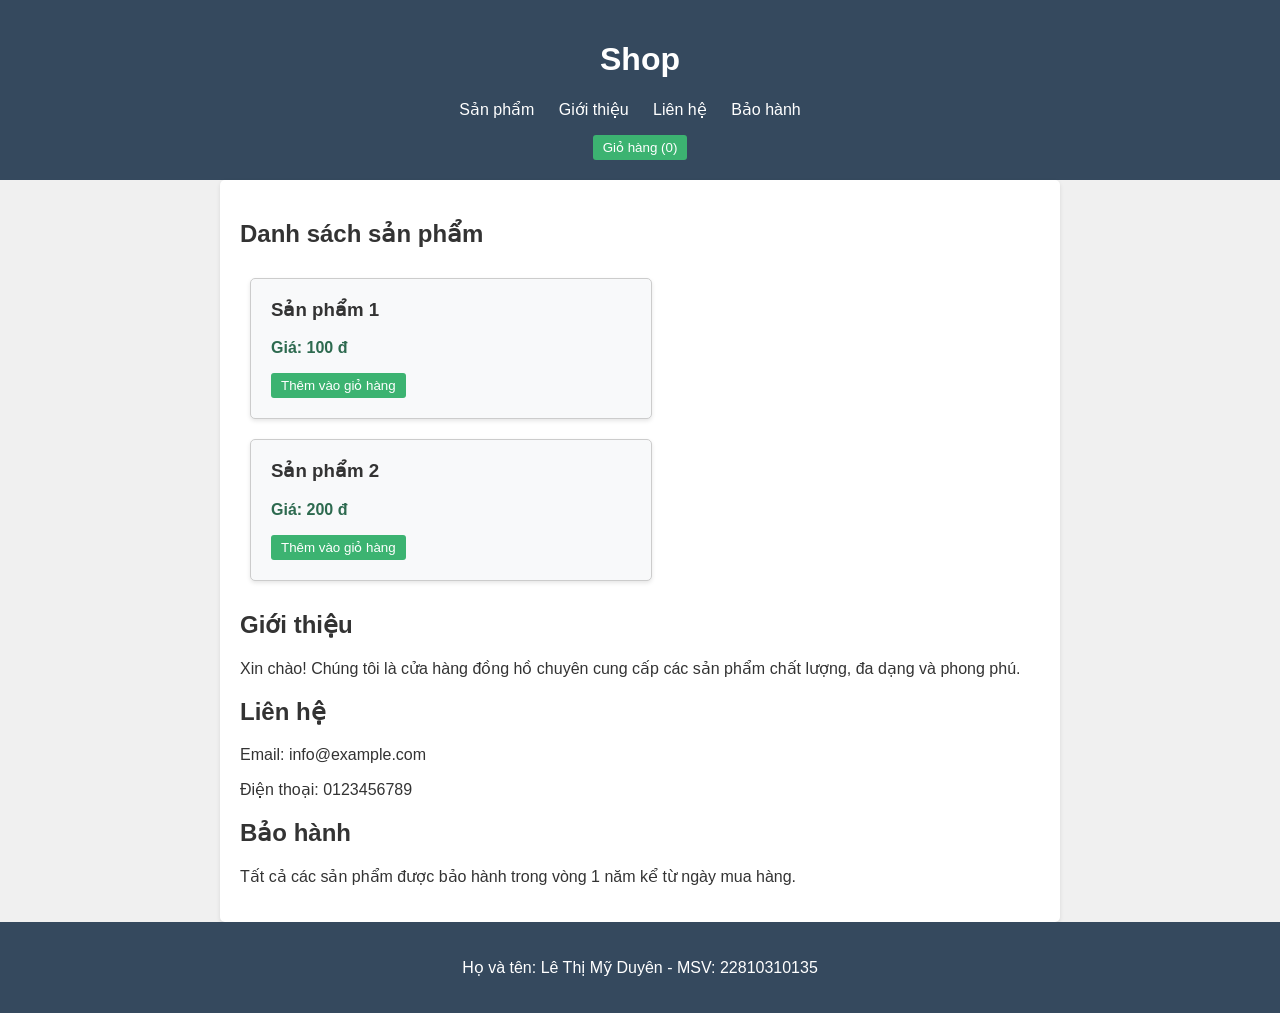
<file: index.html>
<!DOCTYPE html>
<html lang="en">
<head>
    <meta charset="UTF-8">
    <meta name="viewport" content="width=device-width, initial-scale=1.0">
    <title>Shop</title>
    <link rel="stylesheet" href="styles.css">
</head>
<body>
    <header>
        <h1>Shop</h1>
        <nav>
            <ul>
                <li><a href="#products">Sản phẩm</a></li>
                <li><a href="#about">Giới thiệu</a></li>
                <li><a href="#contact">Liên hệ</a></li>
                <li><a href="#warranty">Bảo hành</a></li>
            </ul>
        </nav>
        <button onclick="toggleCart()">Giỏ hàng (<span id="cartCount">0</span>)</button>
    </header>
    
    <div id="cart" class="cart">
        <h2>Giỏ hàng</h2>
        <ul id="cartItems"></ul>
        <p>Tổng tiền: <span id="totalPrice">0</span> đ</p>
        <button onclick="checkout()">Thanh toán</button>
        <button onclick="clearCart()">Xóa giỏ hàng</button>
    </div>
    
    <div class="container">
        <section id="products">
            <h2>Danh sách sản phẩm</h2>
            <div class="products">
                <div class="product" id="product1">
                    <h3>Sản phẩm 1</h3>
                    <p class="price">Giá: 100 đ</p>
                    <button onclick="addToCart('product1', 100)">Thêm vào giỏ hàng</button>
                </div>
                <div class="product" id="product2">
                    <h3>Sản phẩm 2</h3>
                    <p class="price">Giá: 200 đ</p>
                    <button onclick="addToCart('product2', 200)">Thêm vào giỏ hàng</button>
                </div>
            </div>
        </section>

        <section id="about">
            <h2>Giới thiệu</h2>
            <p>Xin chào! Chúng tôi là cửa hàng đồng hồ chuyên cung cấp các sản phẩm chất lượng, đa dạng và phong phú.</p>
        </section>

        <section id="contact">
            <h2>Liên hệ</h2>
            <p>Email: info@example.com</p>
            <p>Điện thoại: 0123456789</p>
        </section>

        <section id="warranty">
            <h2>Bảo hành</h2>
            <p>Tất cả các sản phẩm được bảo hành trong vòng 1 năm kể từ ngày mua hàng.</p>
        </section>
    </div>
    <footer>
        <p>Họ và tên: Lê Thị Mỹ Duyên - MSV: 22810310135</p>
    </footer>

    <script src="script.js"></script>
</body>
</html>
</file>
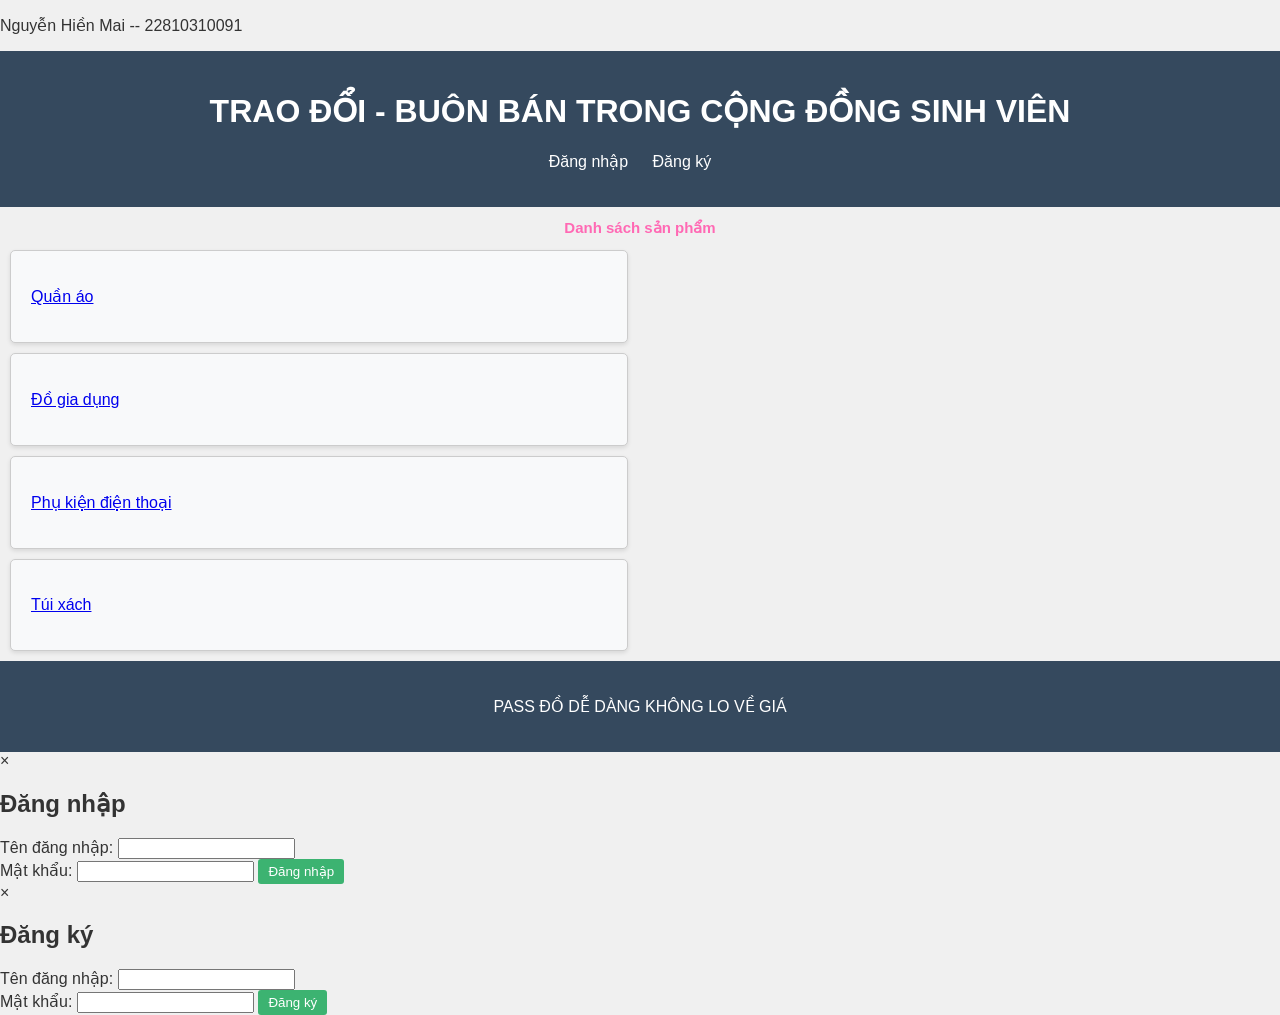
<file: pass_do_sv.html>
<!DOCTYPE html>
<html lang="en">
<head>
  <meta charset="UTF-8">
  <meta name="viewport" content="width=device-width, initial-scale=1.0">
  <title>Web Bán Hàng</title>
  <link rel="stylesheet" href="styles.css">
</head>
<body>
  <div id="fixedText">
    <p>Nguyễn Hiền Mai -- 22810310091 </p>
  </div>

  <header>
    <h1>TRAO ĐỔI - BUÔN BÁN TRONG CỘNG ĐỒNG SINH VIÊN</h1>
    <nav>
      <ul>
        <li><a href="#" id="loginBtn">Đăng nhập</a></li>
        <li><a href="#" id="registerBtn">Đăng ký</a></li>
      </ul>
    </nav>
  </header>
  
  <main>
    <div id="productList">
      <h2 style="font-size: 15px; color: #FF69B4; text-align: center">Danh sách sản phẩm</h2>
      <div class="product">
        <a href="product1.html">
          <div class="product-icon"></div>
          <p>Quần áo</p>
        </a>
      </div>
      <div class="product">
        <a href="product2.html">
          <div class="product-icon"></div>
          <p>Đồ gia dụng</p>
        </a>
      </div>
      <div class="product">
        <a href="product3.html">
          <div class="product-icon"></div>
          <p>Phụ kiện điện thoại</p>
        </a>
      </div>
      <div class="product">
        <a href="product4.html">
          <div class="product-icon"></div>
          <p>Túi xách</p>
        </a>
      </div>
      <!-- Thêm các sản phẩm khác tại đây -->
    </div>
  </main>

  <footer>
    <p>PASS ĐỒ DỄ DÀNG KHÔNG LO VỀ GIÁ</p>
  </footer>

  <!-- Modal -->
  <div id="loginModal" class="modal">
    <div class="modal-content">
      <span class="close">&times;</span>
      <h2>Đăng nhập</h2>
      <form id="loginForm">
        <label for="username">Tên đăng nhập:</label>
        <input type="text" id="username" name="username" required></br>
        <label for="password">Mật khẩu:</label>
        <input type="password" id="password" name="password" required>
        <button type="submit">Đăng nhập</button>
      </form>
    </div>
  </div>

  <!-- Modal -->
  <div id="registerModal" class="modal">
    <div class="modal-content">
      <span class="close">&times;</span>
      <h2>Đăng ký</h2>
      <form id="registerForm">
        <label for="newUsername">Tên đăng nhập:</label>
        <input type="text" id="newUsername" name="newUsername" required></br>
        <label for="newPassword">Mật khẩu:</label>
        <input type="password" id="newPassword" name="newPassword" required>
        <button type="submit">Đăng ký</button>
      </form>
    </div>
  </div>

  <script src="script.js"></script>
</body>
</html>
</file>
<file: styles.css>
/* styles.css */
body {
    font-family: 'Arial', sans-serif;
    margin: 0;
    padding: 0;
    background-color: #f0f0f0;
    color: #333;
}

header {
    background-color: #35495e;
    color: #fff;
    padding: 20px;
    text-align: center;
}

nav ul {
    list-style-type: none;
    padding: 0;
}

nav ul li {
    display: inline;
    margin-right: 20px;
}

nav ul li a {
    color: #fff;
    text-decoration: none;
}

button {
    background-color: #3cb371;
    color: #fff;
    border: none;
    padding: 10px 20px;
    cursor: pointer;
    border-radius: 5px;
    transition: background-color 0.3s ease;
}

button:hover {
    background-color: #2e8b57;
}

.cart {
    display: none;
    border: 1px solid #ccc;
    padding: 20px;
    margin-top: 20px;
    background-color: #fff;
    border-radius: 5px;
}

.cart h2 {
    margin-top: 0;
}

.container {
    max-width: 800px;
    margin: 0 auto;
    padding: 20px;
    background-color: #fff;
    border-radius: 5px;
    box-shadow: 0 2px 4px rgba(0, 0, 0, 0.1);
}

.products {
    display: flex;
    justify-content: space-between;
    flex-wrap: wrap;
}

.product {
    background-color: #f8f9fa;
    border: 1px solid #ccc;
    padding: 20px;
    margin: 10px;
    width: 45%;
    border-radius: 5px;
    box-shadow: 0 2px 4px rgba(0, 0, 0, 0.1);
    transition: transform 0.3s ease;
}

.product:hover {
    transform: translateY(-5px);
}

.product h3 {
    margin-top: 0;
}

.price {
    font-weight: bold;
    color: #2d6a4f;
}

button {
    background-color: #3cb371;
    color: #fff;
    border: none;
    padding: 5px 10px;
    cursor: pointer;
    border-radius: 3px;
}

button:hover {
    background-color: #2e8b57;
}

footer {
    background-color: #35495e;
    color: #fff;
    text-align: center;
    padding: 20px;
}
</file>
